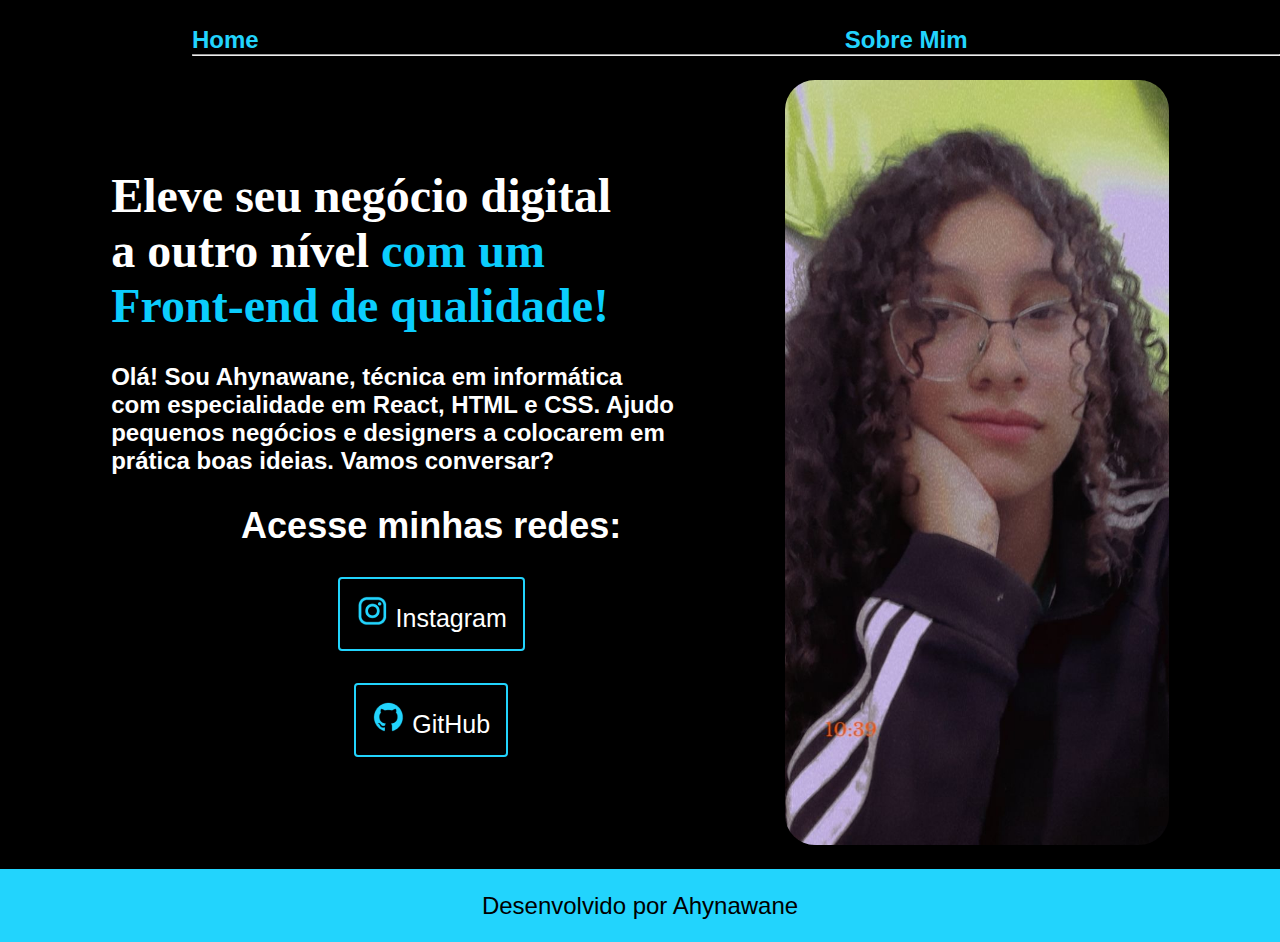
<file: index.html>
<!DOCTYPE html>
<html lang="pt-br">
<head>
    <meta charset="UTF-8">
    <meta http-equiv="X-UA-Compatible" content="IE=edge">
    <meta name="viewport" content="width=device-width, initial-scale=1.0">
    <title>Questionário Pessoal</title>
    <link rel="stylesheet" href="style.css"> 
</head>
<body> 

    <header class="cabecalho">
        <nav class="cabecalho-menu">
            <a class="cabecalho-menu-link" href="index.html">Home</a>
            <a class="cabecalho-menu-link" href="about.html">Sobre Mim</a>
        </nav>
<hr>        
    </header>

        <main class="box">
         <div class="texto">
           <div class="titulo"> <h1>Eleve seu negócio digital<br> 
                a outro nível <strong class="destaque" >
                com um <br>Front-end de qualidade!</strong></div>
                
            <h4> Olá! Sou Ahynawane, técnica em informática<br>
                com especialidade em React, HTML e CSS. Ajudo<br>
                pequenos negócios e designers a colocarem em<br>
                prática boas ideias. Vamos conversar?</h4></h1> 
                
                
                <h2>Acesse minhas redes:</h2>
                <div class="botao">
                    <a href="https://www.instagram.com/ahynawane/">
                        <button> <img src="instagram.png"> Instagram</button>
                        </a> 
                        <a href="https://github.com/Ahynawane/Ahynaw">
                            <button><img src="github.png"> GitHub</button>
                            </a>
                </div>
            
         </div>
                
         <img class="imagem" src="eu.jfif">
                
        </main>

        <footer class="rodape">
            <p>Desenvolvido por Ahynawane</p>
        </footer>
                
</body>
</html>
</file>
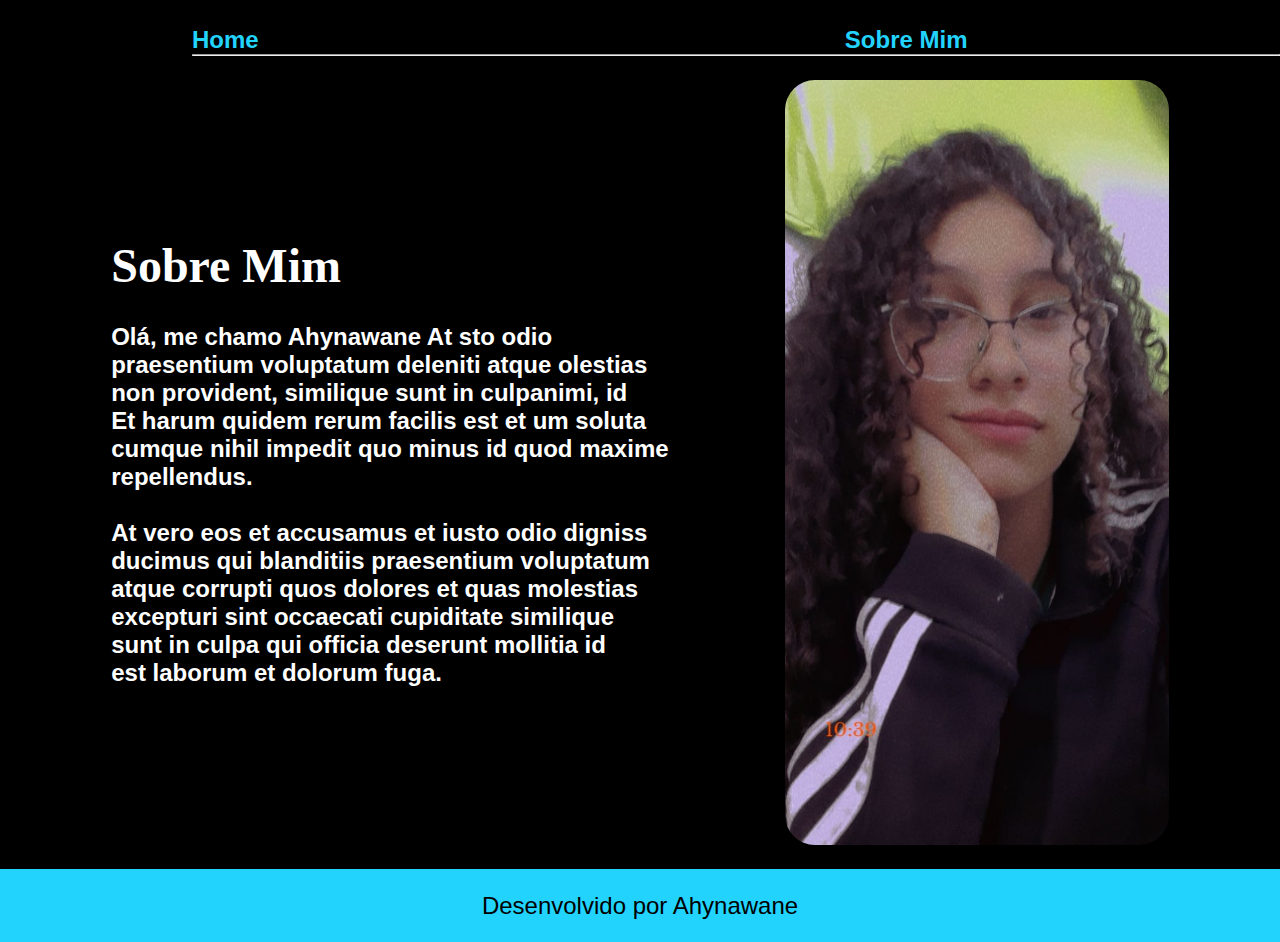
<file: about.html>
<!DOCTYPE html>
<html lang="pt-br">
<head>
    <meta charset="UTF-8">
    <meta http-equiv="X-UA-Compatible" content="IE=edge">
    <meta name="viewport" content="width=device-width, initial-scale=1.0">
    <title>Sobre Mim</title>
    <link rel="stylesheet" href="style.css">
</head>

<body>
    
    <header class="cabecalho">
        <nav class="cabecalho-menu">
            <a class="cabecalho-menu-link" href="index.html">Home</a>
            <a class="cabecalho-menu-link" href="about.html">Sobre Mim</a>
        </nav>
        <hr>
    </header>

    <main class="box">
        <div class="texto">
            <div class="titulo"><h1>Sobre Mim</h1> </div>
                <div><h4>Olá, me chamo Ahynawane At sto odio <br> 
                    praesentium voluptatum deleniti atque olestias<br>
                    non provident, similique sunt in culpanimi, id<br>
                    Et harum quidem rerum facilis est et um soluta<br>
                    cumque nihil impedit quo minus id quod maxime <br>
                    repellendus.</h4><br>

                    <h4>At vero eos et accusamus et iusto odio digniss<br>
                    ducimus qui blanditiis praesentium voluptatum <br>
                    atque corrupti quos dolores et quas molestias<br>
                    excepturi sint occaecati cupiditate similique<br>
                    sunt in culpa qui officia deserunt mollitia id<br>
                    est laborum et dolorum fuga. 
                </h4></div>
        </div>

        <img class="imagem" src="eu.jfif">
    </main>
    <footer class="rodape">
        <p>Desenvolvido por Ahynawane</p>
    </footer>
</body>
</html>
</file>
<file: style.css>
@media(max-width: 793px){
    .box{
        flex-direction: column-reverse;
        height: 1rem;
        min-height: 668px;
        padding: 20px;
        
    }
}



* {
    margin: 0;
    padding: 0;
    box-sizing: border-box;
}


@import url('https://fonts.googleapis.com/css2?family=Krona+One&display=swap');
@import url('https://fonts.googleapis.com/css2?family=Krona+One&family=Montserrat:wght@100&display=swap');

body {
    background-color: black;
}

.destaque {
    color: rgb(11, 205, 253);
}

.cabecalho {
    padding: 2% 0% 0% 15%;

}

.cabecalho-menu {
    display: flex;
    gap: 20%;
}

.cabecalho-menu-link {
    font-family: 'Montserrat', sans-serif;
    font-weight: 600;
    font-size: 24px;
    width: 200%;
    max-width: 883px;
    height: 20%;
    left: 380px;
    top: 67px;
    color: #22D4FD;
    text-decoration: none;
}

hr {
    width: "100%";

}

.box {
    color: white;
    justify-content: center;
    margin-top: 1.5rem;
    display: flex;
    align-items: center;
    text-align: justify;
    width: 100%;
    height: 20%;
    
}

.texto {
    display: flex;
    gap: 30px;
    text-align: justify;
    flex-direction: column;
    font-family: 'Montserrat', sans-serif;
    font-style: normal;
    font-weight: 400;
    font-size: 24px;
    width: 50%;
    

}



.imagem {
    margin-left: 2.1rem;
    width: 30%;
    max-width: 800px;
    border-radius: 30px;
}


.titulo {
    font-family: 'KronaOne', cursive;

}

.titulo_destaque {
    color: rgb(7, 164, 212);
}

.botao {
    display: flex;
    flex-direction: column;
    justify-content: center;
    align-items: center;
    gap: 32px;
    padding: 0px 40px;

}

button {
    border: 0px;
    background-color: black;
    padding: 1rem;
    border-radius: 4px;
    cursor: pointer;
    font-size: 25px;
    border: 2px solid #22D4FD;
    color: white;
}

button:hover {
    background-color: rgb(5, 73, 94);
    /* Green */
    color: white;
}

h2 {
    text-align: center;
}

h4 {
    top: 400px;
}

.rodape {
    color: #000000;
    background-color: #22D4FD;
    padding: 1.4rem;
    text-align: center;
    font-family: 'Montserrat', sans-serif;
    font-size: 24px;
    font-weight: 400;
    margin-top: 1.5rem;
}
</file>
